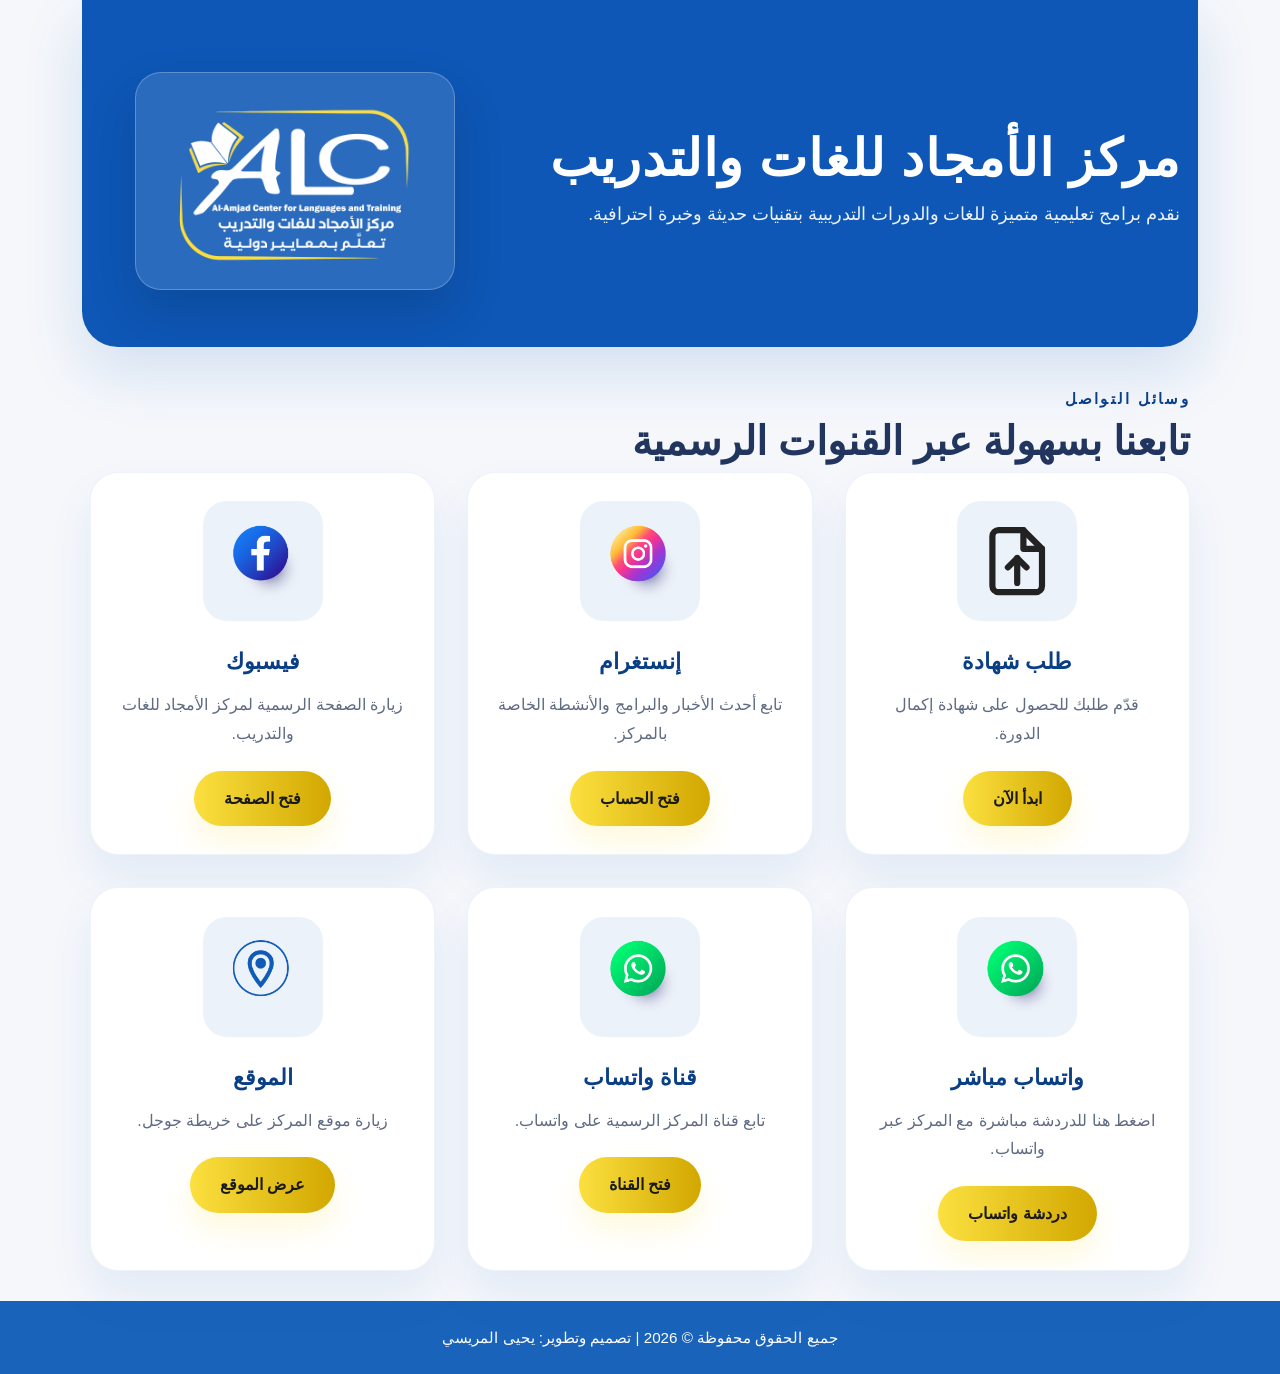
<file: index_professional.html>
<!DOCTYPE html>
<html lang="ar" dir="rtl">
<head>
    <meta charset="UTF-8">
    <meta name="viewport" content="width=device-width, initial-scale=1.0">
    <title>مركز الأمجاد للغات والتدريب</title>

    <style>
        :root {
            --blue: #0F5BB7;
            --blue-dark: #0A3F86;
            --yellow: #FBE03F;
            --yellow-dark: #D2A700;
            --white: #FFFFFF;
            --gray: #F4F6FB;
            --text: #222222;
            --muted: #5F6B83;
        }

        * {
            margin: 0;
            padding: 0;
            box-sizing: border-box;
        }

        html {
            font-size: 16px;
            scroll-behavior: smooth;
        }

        body {
            min-height: 100vh;
            font-family: "Segoe UI", Tahoma, Arial, sans-serif;
            color: var(--text);
            line-height: 1.7;
            background: #f5f7fb;
        }

        img {
            display: block;
            max-width: 100%;
            height: auto;
        }

        main {
            max-width: 1140px;
            margin: 0 auto;
        }

        header {
            position: relative;
            overflow: hidden;
            background: #0e57b6;
            color: var(--white);
            border-bottom-left-radius: 36px;
            border-bottom-right-radius: 36px;
            box-shadow: 0 24px 60px rgba(15, 91, 183, 0.15);
            padding: clamp(32px, 4vw, 56px) 18px 36px;
            margin: 0 12px;
        }

        .header-inner {
            display: grid;
            grid-template-columns: minmax(0, 1.7fr) minmax(240px, 1fr);
            gap: 28px;
            align-items: center;
            position: relative;
            min-height: 260px;
        }

        .header-left {
            text-align: right;
            z-index: 1;
        }

        .header-title {
            font-size: clamp(2.2rem, 5vw, 3.2rem);
            font-weight: 800;
            letter-spacing: 0.02em;
            line-height: 1.04;
            margin-bottom: 14px;
        }

        .subtitle {
            color: rgba(255, 255, 255, 0.92);
            font-size: clamp(1rem, 2.1vw, 1.1rem);
            max-width: 680px;
            margin-left: auto;
            line-height: 1.75;
            word-break: break-word;
        }

        .header-side {
            display: flex;
            align-items: center;
            justify-content: center;
            position: relative;
        }

        .logo-right {
            width: clamp(180px, 30vw, 320px);
            border-radius: 26px;
            padding: 14px;
            background: rgba(255, 255, 255, 0.12);
            border: 1px solid rgba(255, 255, 255, 0.24);
            box-shadow: 0 24px 52px rgba(0, 0, 0, 0.14);
        }

        .logo-right img {
            border-radius: 24px;
        }

        .section-heading {
            max-width: 1240px;
            margin: 40px auto 10px;
            padding: 0 20px;
            text-align: right;
        }

        .section-label {
            color: var(--blue-dark);
            font-size: 0.92rem;
            font-weight: 700;
            text-transform: uppercase;
            letter-spacing: 0.16em;
            margin-bottom: 8px;
        }

        .section-title {
            font-size: clamp(1.8rem, 3.6vw, 2.5rem);
            font-weight: 800;
            color: #21355e;
            line-height: 1.05;
        }

        .cards {
            max-width: 1240px;
            margin: 0 auto 30px;
            padding: 0 20px;
            display: grid;
            grid-template-columns: repeat(auto-fit, minmax(min(300px, 100%), 1fr));
            gap: clamp(20px, 3vw, 32px);
        }

        .card {
            background: #fff;
            text-decoration: none;
            color: var(--text);
            border-radius: 28px;
            padding: clamp(26px, 2.2vw, 34px);
            text-align: center;
            box-shadow: 0 24px 45px rgba(15, 91, 183, 0.08);
            border: 1px solid rgba(15, 91, 183, 0.07);
            transition: transform 0.28s ease, box-shadow 0.28s ease;
            overflow: hidden;
        }

        .card:hover {
            transform: translateY(-10px);
            box-shadow: 0 32px 65px rgba(15, 91, 183, 0.14);
        }

        .icon {
            margin-bottom: 22px;
            display: inline-flex;
            align-items: center;
            justify-content: center;
            width: clamp(90px, 12vw, 120px);
            height: clamp(90px, 12vw, 120px);
            border-radius: 24px;
            background: rgba(15, 91, 183, 0.08);
        }

        .icon svg,
        .icon img {
            width: 62%;
            height: 62%;
            object-fit: contain;
        }

        .card h2 {
            color: var(--blue-dark);
            margin-bottom: 10px;
            font-size: 1.4rem;
        }

        .card p {
            margin-bottom: 22px;
            line-height: 1.8;
            color: var(--muted);
        }

        .btn {
            display: inline-flex;
            align-items: center;
            justify-content: center;
            gap: 8px;
            background: linear-gradient(90deg, var(--yellow) 0%, var(--yellow-dark) 100%);
            color: #1a1a1a;
            padding: clamp(12px, 1.2vw, 14px) clamp(24px, 3vw, 30px);
            border-radius: 999px;
            font-weight: 800;
            box-shadow: 0 16px 30px rgba(251, 224, 63, 0.18);
            transition: transform 0.25s ease, box-shadow 0.25s ease;
        }

        .btn:hover {
            transform: translateY(-2px);
            box-shadow: 0 20px 34px rgba(251, 224, 63, 0.24);
        }

        footer {
            background: rgba(15, 91, 183, 0.95);
            color: white;
            text-align: center;
            padding: 24px 20px;
            margin-top: 26px;
            font-size: 0.95rem;
        }

        @media (max-width: 900px) {
            .header-inner {
                grid-template-columns: 1fr;
                text-align: center;
            }
            .header-left {
                text-align: center;
            }
            .header-side {
                order: -1;
            }
        }

        @media (max-width: 700px) {
            .section-heading {
                margin-top: 28px;
            }
            .header-logo-left {
                top: 16px;
                left: 16px;
                width: clamp(52px, 12vw, 92px);
            }
            .logo-right {
                width: clamp(190px, 38vw, 280px);
            }
            .header-title {
                font-size: clamp(1.9rem, 5vw, 2.8rem);
            }
        }

        @media (max-width: 600px) {
            header {
                padding: 24px 14px 34px;
            }
            .header-inner {
                gap: 24px;
            }
            .hero-badge {
                right: 50%;
                left: 50%;
                transform: translateX(-50%);
                bottom: -12px;
                top: auto;
            }
            .logo-right {
                width: clamp(220px, 56vw, 280px);
                padding: 12px;
            }
            .section-title {
                font-size: clamp(1.5rem, 5vw, 2rem);
            }
            .cards {
                gap: 18px;
            }
            .icon {
                width: 84px;
                height: 84px;
            }
        }
    </style>
</head>
<body>

    <main>
        <header>
            <div class="header-inner">
                <div class="header-left">
                    <h1 class="header-title">مركز الأمجاد للغات والتدريب</h1>
                    <p class="subtitle">
                        نقدم برامج تعليمية متميزة للغات والدورات التدريبية بتقنيات حديثة وخبرة احترافية.
                    </p>
                </div>

                <div class="header-side">
                    <img src="logo.png" alt="شعار مركز الأمجاد" class="logo-right">
                </div>
            </div>
        </header>

        <section class="section-heading">
            <p class="section-label">وسائل التواصل</p>
            <h2 class="section-title">تابعنا بسهولة عبر القنوات الرسمية</h2>
        </section>

        <section class="cards">

        <a class="card" href="certificates.html">
            <div class="icon" aria-hidden="true">
                <svg viewBox="0 0 24 24" fill="none" stroke="currentColor" stroke-width="2" stroke-linecap="round" stroke-linejoin="round">
                    <path d="M14 2H6a2 2 0 0 0-2 2v16a2 2 0 0 0 2 2h12a2 2 0 0 0 2-2V8z"></path>
                    <polyline points="14 2 14 8 20 8"></polyline>
                    <line x1="12" y1="19" x2="12" y2="11"></line>
                    <polyline points="9 14 12 11 15 14"></polyline>
                </svg>
            </div>
            <h2>طلب شهادة</h2>
            <p>قدّم طلبك للحصول على شهادة إكمال الدورة.</p>
            <span class="btn">ابدأ الآن</span>
        </a>

        <a class="card"
           href="https://www.instagram.com/alc_yemen?utm_source=qr&igsh=dmpva2l1bDY3MHZv"
           target="_blank">

            <div class="icon">
                <img src="logo.i.png" alt="Instagram" />
            </div>
            <h2>إنستغرام</h2>
            <p>تابع أحدث الأخبار والبرامج والأنشطة الخاصة بالمركز.</p>
            <span class="btn">فتح الحساب</span>
        </a>

        <a class="card"
           href="https://www.facebook.com/ALC.Yemen/?from_intent_redirect=1"
           target="_blank">

            <div class="icon">
                <img src="logo.f.png" alt="Facebook" />
            </div>
            <h2>فيسبوك</h2>
            <p>زيارة الصفحة الرسمية لمركز الأمجاد للغات والتدريب.</p>
            <span class="btn">فتح الصفحة</span>
        </a>

        <a class="card"
           href="https://wa.me/967778005033"
           target="_blank">

            <div class="icon">
                <img src="logo.w.png" alt="WhatsApp" />
            </div>
            <h2>واتساب مباشر</h2>
            <p>اضغط هنا للدردشة مباشرة مع المركز عبر واتساب.</p>
            <span class="btn">دردشة واتساب</span>
        </a>

        <a class="card"
           href="https://whatsapp.com/channel/0029VaPru5D5q08boHy1Yo0u"
           target="_blank">

            <div class="icon">
                <img src="logo.w.png" alt="WhatsApp" />
            </div>
            <h2>قناة واتساب</h2>
            <p>تابع قناة المركز الرسمية على واتساب.</p>
            <span class="btn">فتح القناة</span>
        </a>

        <a class="card"
           href="https://www.google.com/maps/search/%D8%B5%D9%86%D8%B9%D8%A7%D8%A1%20%D8%A7%D9%84%D8%AD%D8%A8%D8%A7%D8%B1%D9%8A%0A%D8%AC%D9%88%D8%A7%D8%B1%20%D9%85%D8%AF%D8%A7%D8%B1%D8%B3%20%D8%A7%D9%84%D8%A3%D9%85%D8%AC%D8%A7%D8%AF%20%D8%A7%D9%84%D8%A3%D9%87%D9%84%D9%8A%D8%A9%20%D8%A7%D9%84%D8%AF%D9%88%D9%84%D9%8A%D8%A9/@15.384,44.2163,17z?hl=ar"
           target="_blank">

            <div class="icon">
                <img src="logo.p.png" alt="الموقع" />
            </div>
            <h2>الموقع</h2>
            <p>زيارة موقع المركز على خريطة جوجل.</p>
            <span class="btn">عرض الموقع</span>
        </a>

    </section>
    </main>

    <footer>
        <p>جميع الحقوق محفوظة © 2026 | تصميم وتطوير: يحيى المريسي</p>
    </footer>

</body>
</html>
</file>
